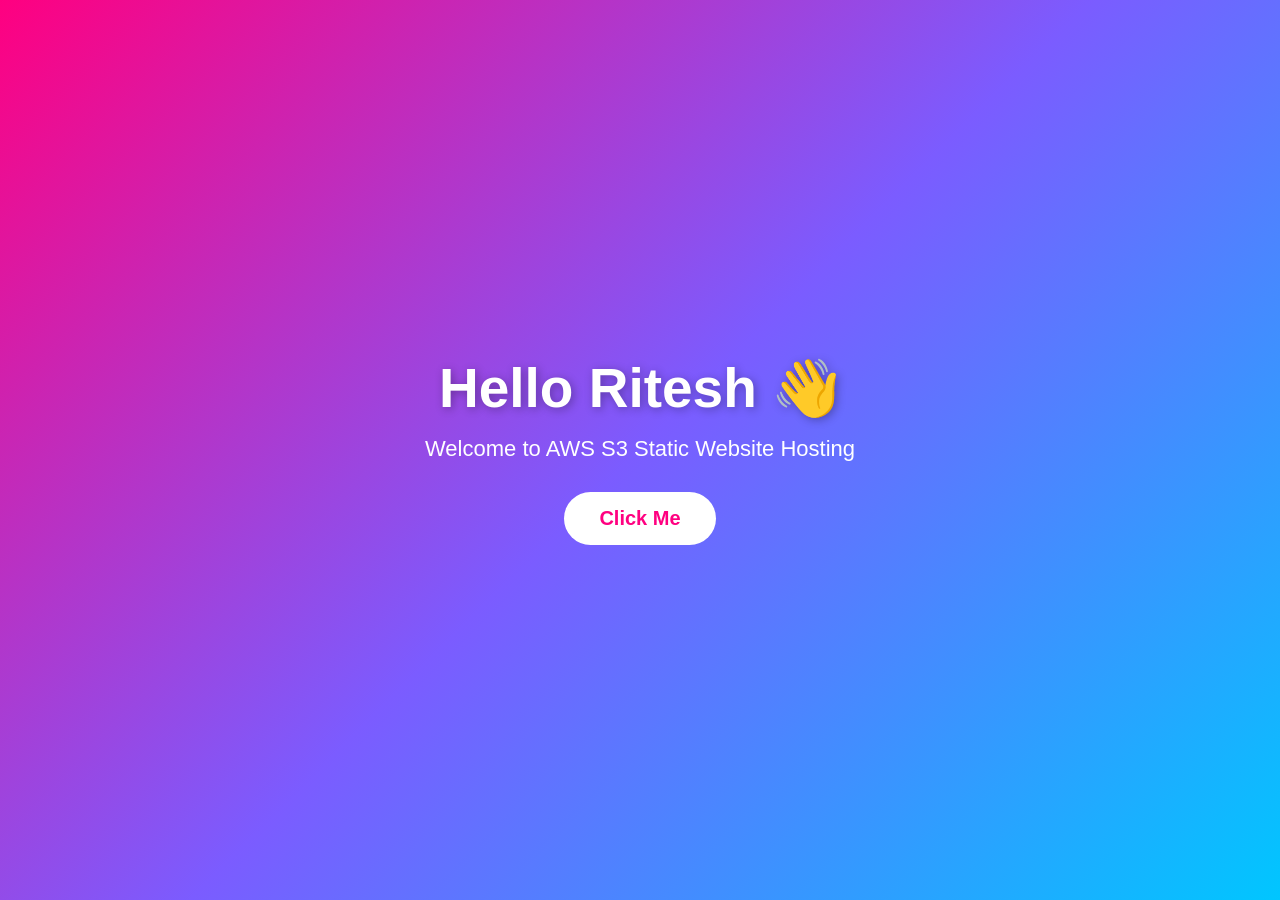
<file: 11. Simple Storage Service (S3)/static_hosting_resource/index.html>
<!DOCTYPE html>
<html lang="en">
<head>
  <meta charset="UTF-8" />
  <meta name="viewport" content="width=device-width, initial-scale=1.0"/>
  <title>AWS S3 Static Website</title>

  <link rel="stylesheet" href="style.css">
</head>

<body>

  <div class="container">
    <h1>Hello Ritesh 👋</h1>
    <p>Welcome to AWS S3 Static Website Hosting</p>
    <button onclick="showBalloons()">Click Me</button>
  </div>

  <script src="script.js"></script>

</body>
</html>
</file>
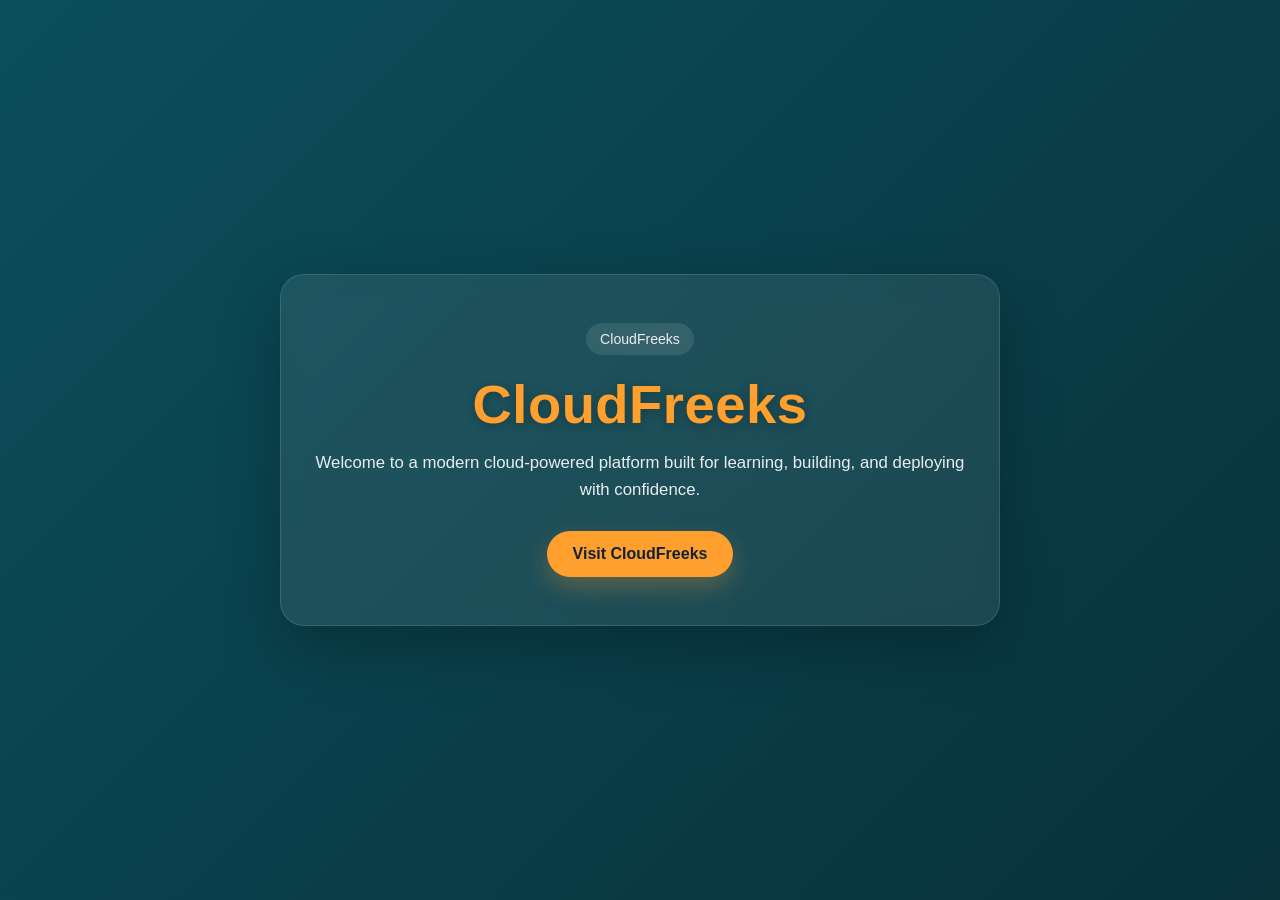
<file: 16. Elastic Container Images/Resources/index.html>
<!DOCTYPE html>
<html lang="en">
<head>
  <meta charset="UTF-8" />
  <meta name="viewport" content="width=device-width, initial-scale=1.0" />
  <title>CloudFreeks</title>
  <style>
    * { box-sizing: border-box; margin: 0; padding: 0; font-family: Arial, Helvetica, sans-serif; }
    body {
      min-height: 100vh;
      display: grid;
      place-items: center;
      background: linear-gradient(135deg, #0b4f5c, #08313a);
      color: #fff;
      overflow: hidden;
    }
    .card {
      width: min(92vw, 720px);
      padding: 48px 32px;
      text-align: center;
      background: rgba(255, 255, 255, 0.08);
      border: 1px solid rgba(255, 255, 255, 0.12);
      border-radius: 24px;
      box-shadow: 0 20px 60px rgba(0, 0, 0, 0.25);
      backdrop-filter: blur(10px);
    }
    h1 {
      font-size: clamp(2rem, 5vw, 3.4rem);
      color: #ff9f2e;
      text-shadow: 0 2px 10px rgba(0,0,0,.25);
      margin-bottom: 14px;
      letter-spacing: 0.5px;
    }
    p {
      font-size: 1.05rem;
      color: rgba(255,255,255,0.9);
      margin-bottom: 28px;
      line-height: 1.6;
    }
    a {
      display: inline-block;
      padding: 14px 26px;
      border-radius: 999px;
      background: #ff9f2e;
      color: #123;
      text-decoration: none;
      font-weight: 700;
      transition: transform .2s ease, box-shadow .2s ease, background .2s ease;
      box-shadow: 0 10px 24px rgba(255, 159, 46, 0.28);
    }
    a:hover {
      transform: translateY(-2px);
      background: #ffab49;
    }
    .tag {
      display: inline-block;
      margin-bottom: 18px;
      padding: 8px 14px;
      border-radius: 999px;
      background: rgba(255,255,255,0.1);
      color: rgba(255,255,255,0.9);
      font-size: 0.88rem;
    }
  </style>
</head>
<body>
  <div class="card">
    <div class="tag">CloudFreeks</div>
    <h1>CloudFreeks</h1>
    <p>Welcome to a modern cloud-powered platform built for learning, building, and deploying with confidence.</p>
    <a href="#">Visit CloudFreeks</a>
  </div>
</body>
</html>
</file>
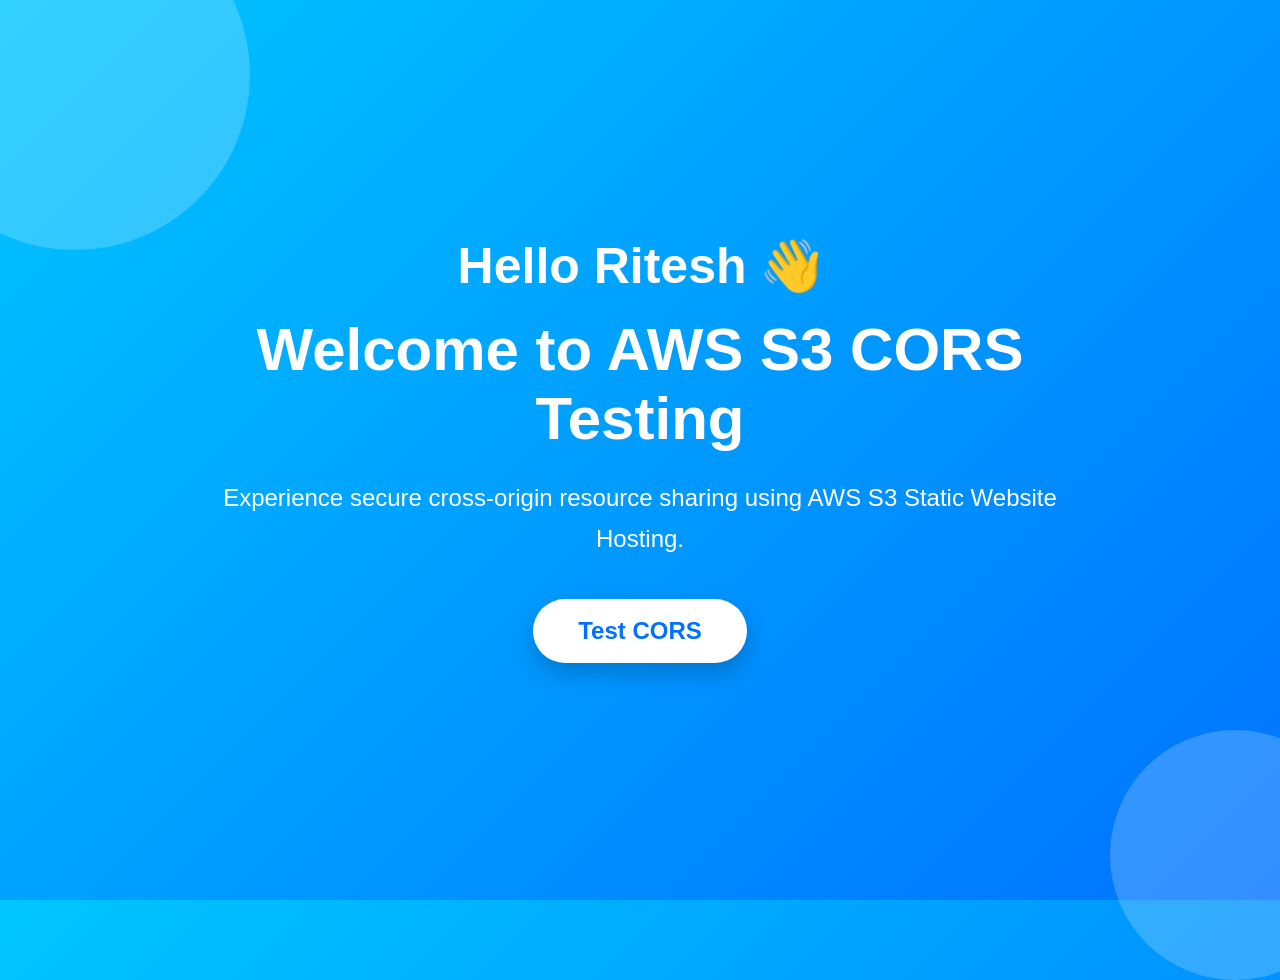
<file: 11. Simple Storage Service (S3)/cross_origin_index.html>
<!DOCTYPE html>
<html lang="en">
<head>
  <meta charset="UTF-8">
  <meta name="viewport" content="width=device-width, initial-scale=1.0">
  <title>AWS S3 CORS Demo</title>

  <style>

    *{
      margin:0;
      padding:0;
      box-sizing:border-box;
      font-family: Arial, sans-serif;
    }

    body{
      height:100vh;
      overflow:hidden;
      display:flex;
      justify-content:center;
      align-items:center;
      background: linear-gradient(135deg,#00c6ff,#0072ff);
      position:relative;
    }

    .container{
      width:80%;
      max-width:900px;
      text-align:center;
      color:white;
      z-index:2;
      animation: fadeIn 2s ease;
    }

    h1{
      font-size:50px;
      margin-bottom:20px;
    }

    h2{
      font-size:60px;
      margin-bottom:25px;
      font-weight:bold;
    }

    p{
      font-size:24px;
      line-height:1.7;
      margin-bottom:40px;
    }

    button{
      padding:18px 45px;
      font-size:24px;
      border:none;
      border-radius:50px;
      background:white;
      color:#0072ff;
      cursor:pointer;
      transition:0.4s;
      font-weight:bold;
      box-shadow:0 10px 25px rgba(0,0,0,0.2);
    }

    button:hover{
      transform:scale(1.1);
      background:#eaf3ff;
    }

    .background-circle{
      position:absolute;
      border-radius:50%;
      opacity:0.2;
    }

    .circle1{
      width:350px;
      height:350px;
      background:white;
      top:-100px;
      left:-100px;
    }

    .circle2{
      width:250px;
      height:250px;
      background:#ffffff;
      bottom:-80px;
      right:-80px;
    }

    @keyframes fadeIn{
      from{
        opacity:0;
        transform:translateY(30px);
      }

      to{
        opacity:1;
        transform:translateY(0);
      }
    }

  </style>
</head>

<body>

  <div class="background-circle circle1"></div>
  <div class="background-circle circle2"></div>

  <div class="container">

    <h1>Hello Ritesh 👋</h1>

    <h2>Welcome to AWS S3 CORS Testing</h2>

    <p>
      Experience secure cross-origin resource sharing
      using AWS S3 Static Website Hosting.
    </p>

    <button id="testBtn">
      Test CORS
    </button>

  </div>

  <script>

    const testBtn = document.getElementById("testBtn");

    testBtn.addEventListener("click", () => {

      window.location.href = "http://webobject23.s3-website.ap-south-1.amazonaws.com";

    });

  </script>

</body>
</html>
</file>
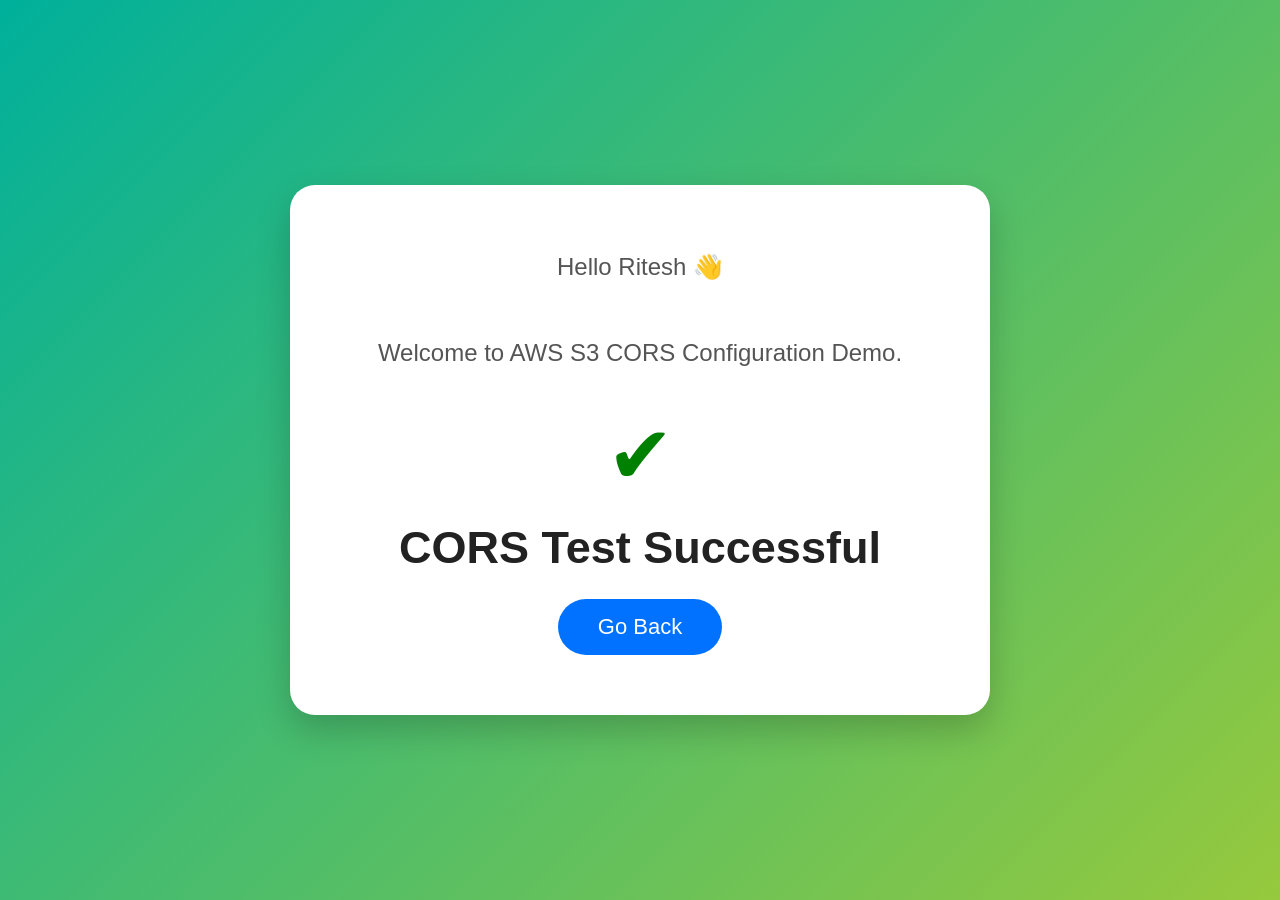
<file: 11. Simple Storage Service (S3)/cross_origin_result.html>
<!DOCTYPE html>
<html lang="en">
<head>
  <meta charset="UTF-8">
  <meta name="viewport" content="width=device-width, initial-scale=1.0">
  <title>AWS S3 Result</title>

  <style>

    *{
      margin:0;
      padding:0;
      box-sizing:border-box;
      font-family: Arial, sans-serif;
    }

    body{
      height:100vh;
      display:flex;
      justify-content:center;
      align-items:center;
      background: linear-gradient(135deg,#00b09b,#96c93d);
    }

    .result-container{
      background:white;
      padding:60px;
      border-radius:25px;
      text-align:center;
      width:700px;
      box-shadow:0 15px 35px rgba(0,0,0,0.2);
      animation: popup 1s ease;
    }

    .checkmark{
      font-size:80px;
      color:green;
      margin-bottom:20px;
    }

    h1{
      color:#222;
      margin-bottom:25px;
      font-size:45px;
    }

    p{
      font-size:24px;
      color:#555;
      line-height:1.8;
      margin-bottom:35px;
    }

    button{
      padding:15px 40px;
      border:none;
      border-radius:40px;
      background:#0072ff;
      color:white;
      font-size:22px;
      cursor:pointer;
      transition:0.3s;
    }

    button:hover{
      transform:scale(1.05);
      background:#0057cc;
    }

    @keyframes popup{
      from{
        opacity:0;
        transform:scale(0.7);
      }

      to{
        opacity:1;
        transform:scale(1);
      }
    }

  </style>
</head>

<body>

  <div class="result-container">

    <p>
      Hello Ritesh 👋 <br><br>
      Welcome to AWS S3 CORS Configuration Demo.
    </p>


    <div class="checkmark">✔</div>

    <h1>CORS Test Successful</h1>

    <button onclick="goBack()">
      Go Back
    </button>

  </div>

  <script>

    function goBack(){

      window.location.href = "index.html";

    }

  </script>

</body>
</html>
</file>
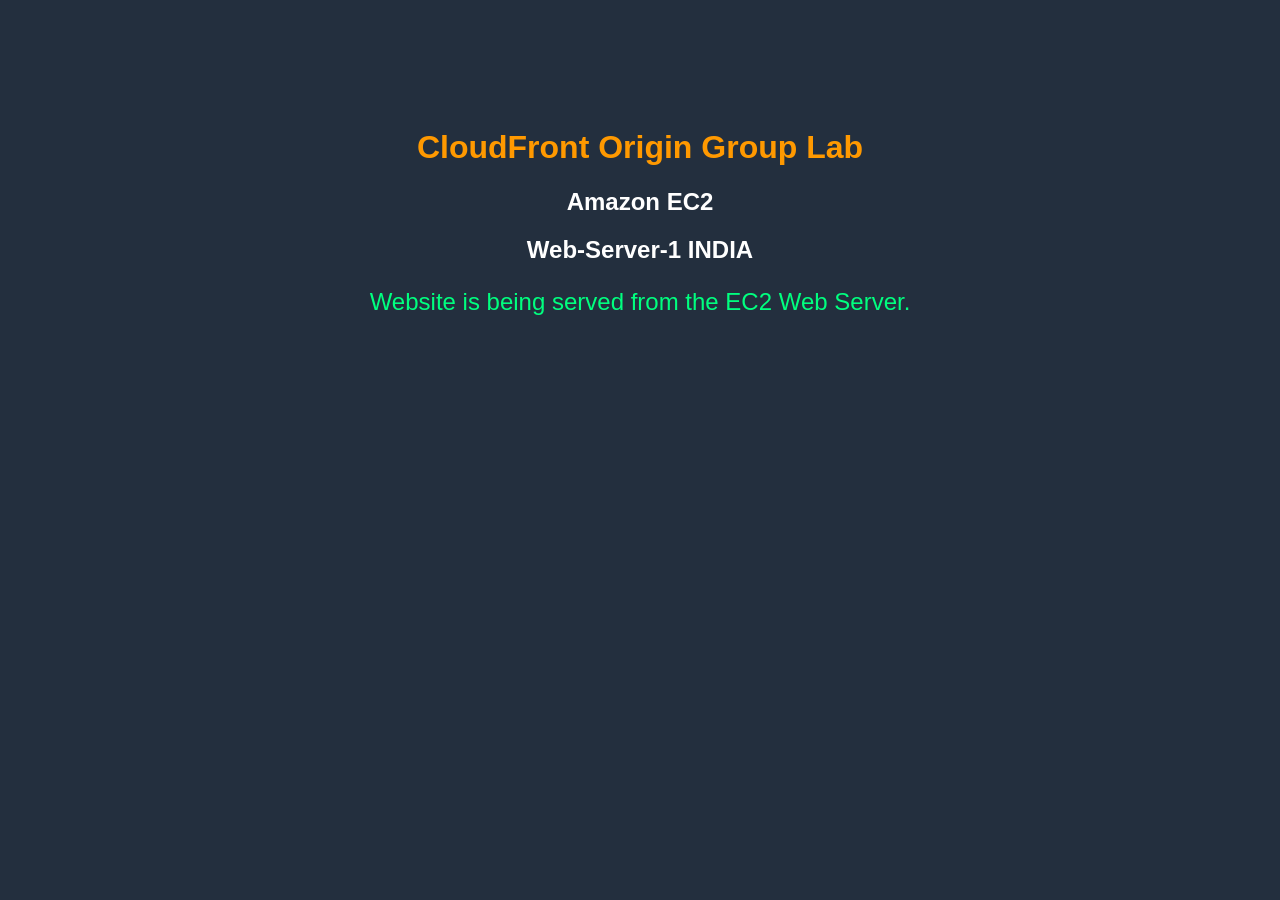
<file: 12. AWS_CloudFront_Mastering_Content_Delivery_and_Caching/Resources/index-india.html>
<!DOCTYPE html>
<html>
<head>
    <title>CloudFront Origin Group Demo</title>
    <style>
        body {
            font-family: Arial, sans-serif;
            background-color: #232F3E;
            color: white;
            text-align: center;
            padding-top: 100px;
        }
        .container {
            width: 70%;
            margin: auto;
        }
        h1 {
            color: #FF9900;
        }
        .status {
            font-size: 24px;
            color: #00FF7F;
        }
    </style>
</head>
<body>
    <div class="container">
        <h1>CloudFront Origin Group Lab</h1>
        <h2>Amazon EC2</h2>
        <h2>Web-Server-1 INDIA</h2>
        <p class="status">Website is being served from the EC2 Web Server.</p>
    </div>
</body>
</html>
</file>
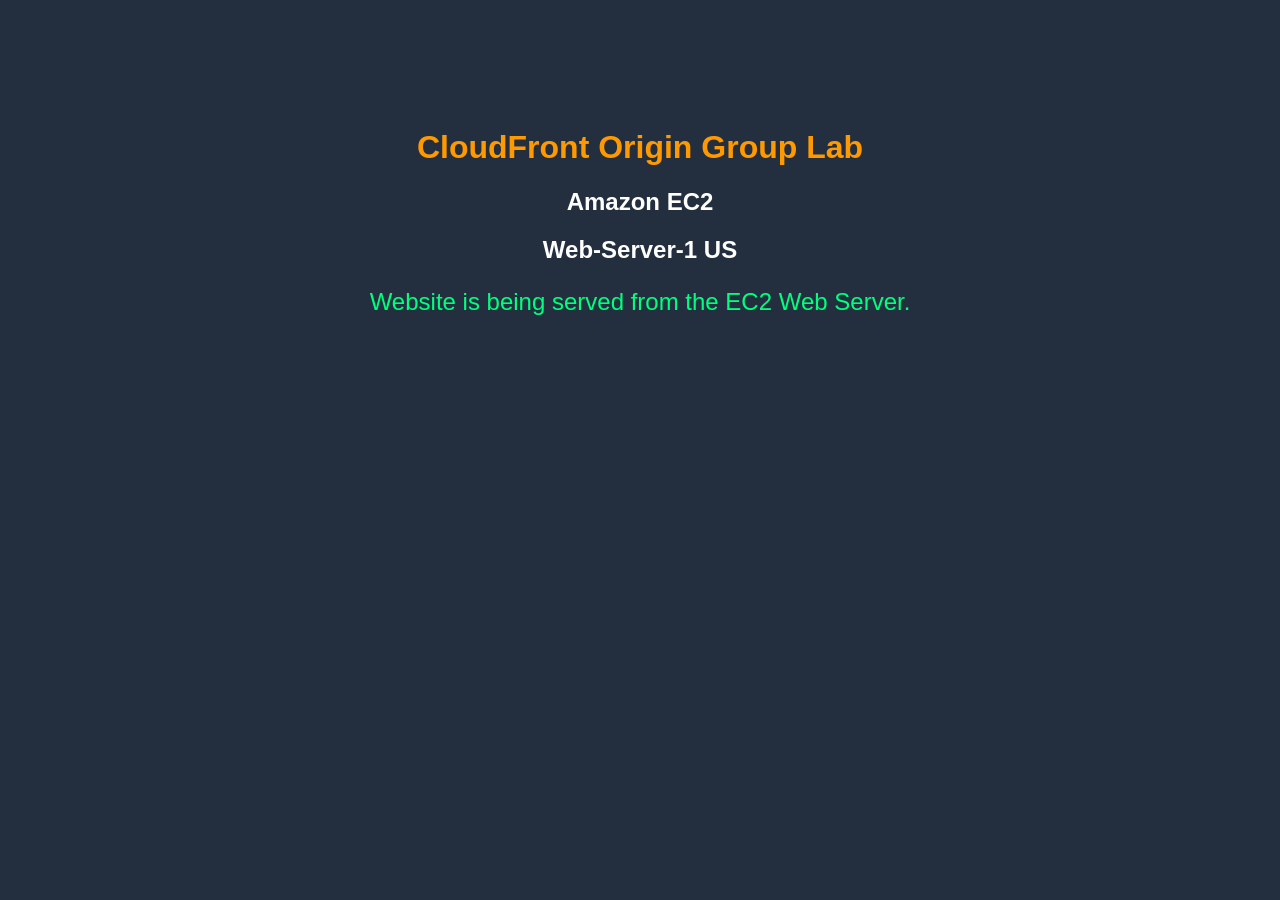
<file: 12. AWS_CloudFront_Mastering_Content_Delivery_and_Caching/Resources/index-us.html>
<!DOCTYPE html>
<html>
<head>
    <title>CloudFront Origin Group Demo</title>
    <style>
        body {
            font-family: Arial, sans-serif;
            background-color: #232F3E;
            color: white;
            text-align: center;
            padding-top: 100px;
        }
        .container {
            width: 70%;
            margin: auto;
        }
        h1 {
            color: #FF9900;
        }
        .status {
            font-size: 24px;
            color: #00FF7F;
        }
    </style>
</head>
<body>
    <div class="container">
        <h1>CloudFront Origin Group Lab</h1>
        <h2>Amazon EC2</h2>
        <h2>Web-Server-1 US</h2>
        <p class="status">Website is being served from the EC2 Web Server.</p>
    </div>
</body>
</html>
</file>
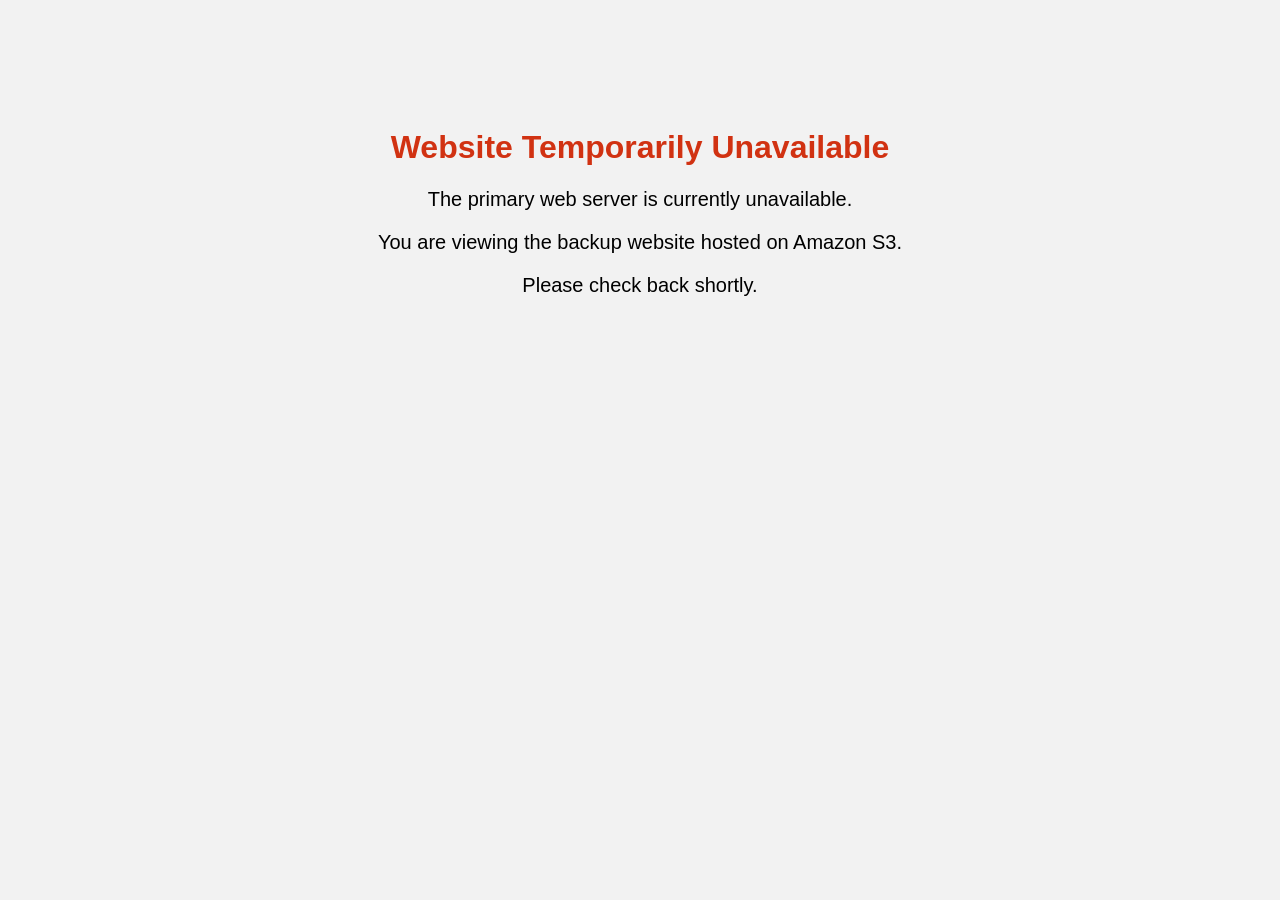
<file: 12. AWS_CloudFront_Mastering_Content_Delivery_and_Caching/Resources/maintenance_page.html>
<!DOCTYPE html>
<html>
<head>
    <title>Maintenance Page</title>
    <style>
        body {
            font-family: Arial, sans-serif;
            background-color: #f2f2f2;
            text-align: center;
            padding-top: 100px;
        }
        h1 {
            color: #d13212;
        }
        p {
            font-size: 20px;
        }
    </style>
</head>
<body>
    <h1>Website Temporarily Unavailable</h1>
    <p>The primary web server is currently unavailable.</p>
    <p>You are viewing the backup website hosted on Amazon S3.</p>
    <p>Please check back shortly.</p>
</body>
</html>
</file>
<file: 11. Simple Storage Service (S3)/static_hosting_resource/style.css>
*{
  margin:0;
  padding:0;
  box-sizing:border-box;
  font-family: Arial, sans-serif;
}

body{
  overflow:hidden;
  height:100vh;
  display:flex;
  justify-content:center;
  align-items:center;
  background: linear-gradient(135deg,#ff0080,#7b5cff,#00c6ff);
  color:white;
  text-align:center;
  position:relative;
}

.container{
  z-index:10;
  animation: fadeIn 2s ease;
}

h1{
  font-size:55px;
  margin-bottom:15px;
  text-shadow:2px 2px 10px rgba(0,0,0,0.3);
}

p{
  font-size:22px;
  margin-bottom:30px;
}

button{
  padding:15px 35px;
  font-size:20px;
  border:none;
  border-radius:50px;
  cursor:pointer;
  background:white;
  color:#ff0080;
  font-weight:bold;
  transition:0.3s;
}

button:hover{
  transform:scale(1.1);
  background:#ffe6f3;
}

.balloon{
  position:absolute;
  bottom:-150px;
  width:60px;
  height:80px;
  border-radius:50%;
  animation: floatUp 8s linear forwards;
}

.balloon::after{
  content:'';
  position:absolute;
  width:2px;
  height:50px;
  background:white;
  left:50%;
  top:80px;
}

@keyframes floatUp{
  0%{
    transform:translateY(0);
    opacity:1;
  }

  100%{
    transform:translateY(-120vh);
    opacity:0;
  }
}

@keyframes fadeIn{
  from{
    opacity:0;
    transform:translateY(30px);
  }

  to{
    opacity:1;
    transform:translateY(0);
  }
}
</file>
